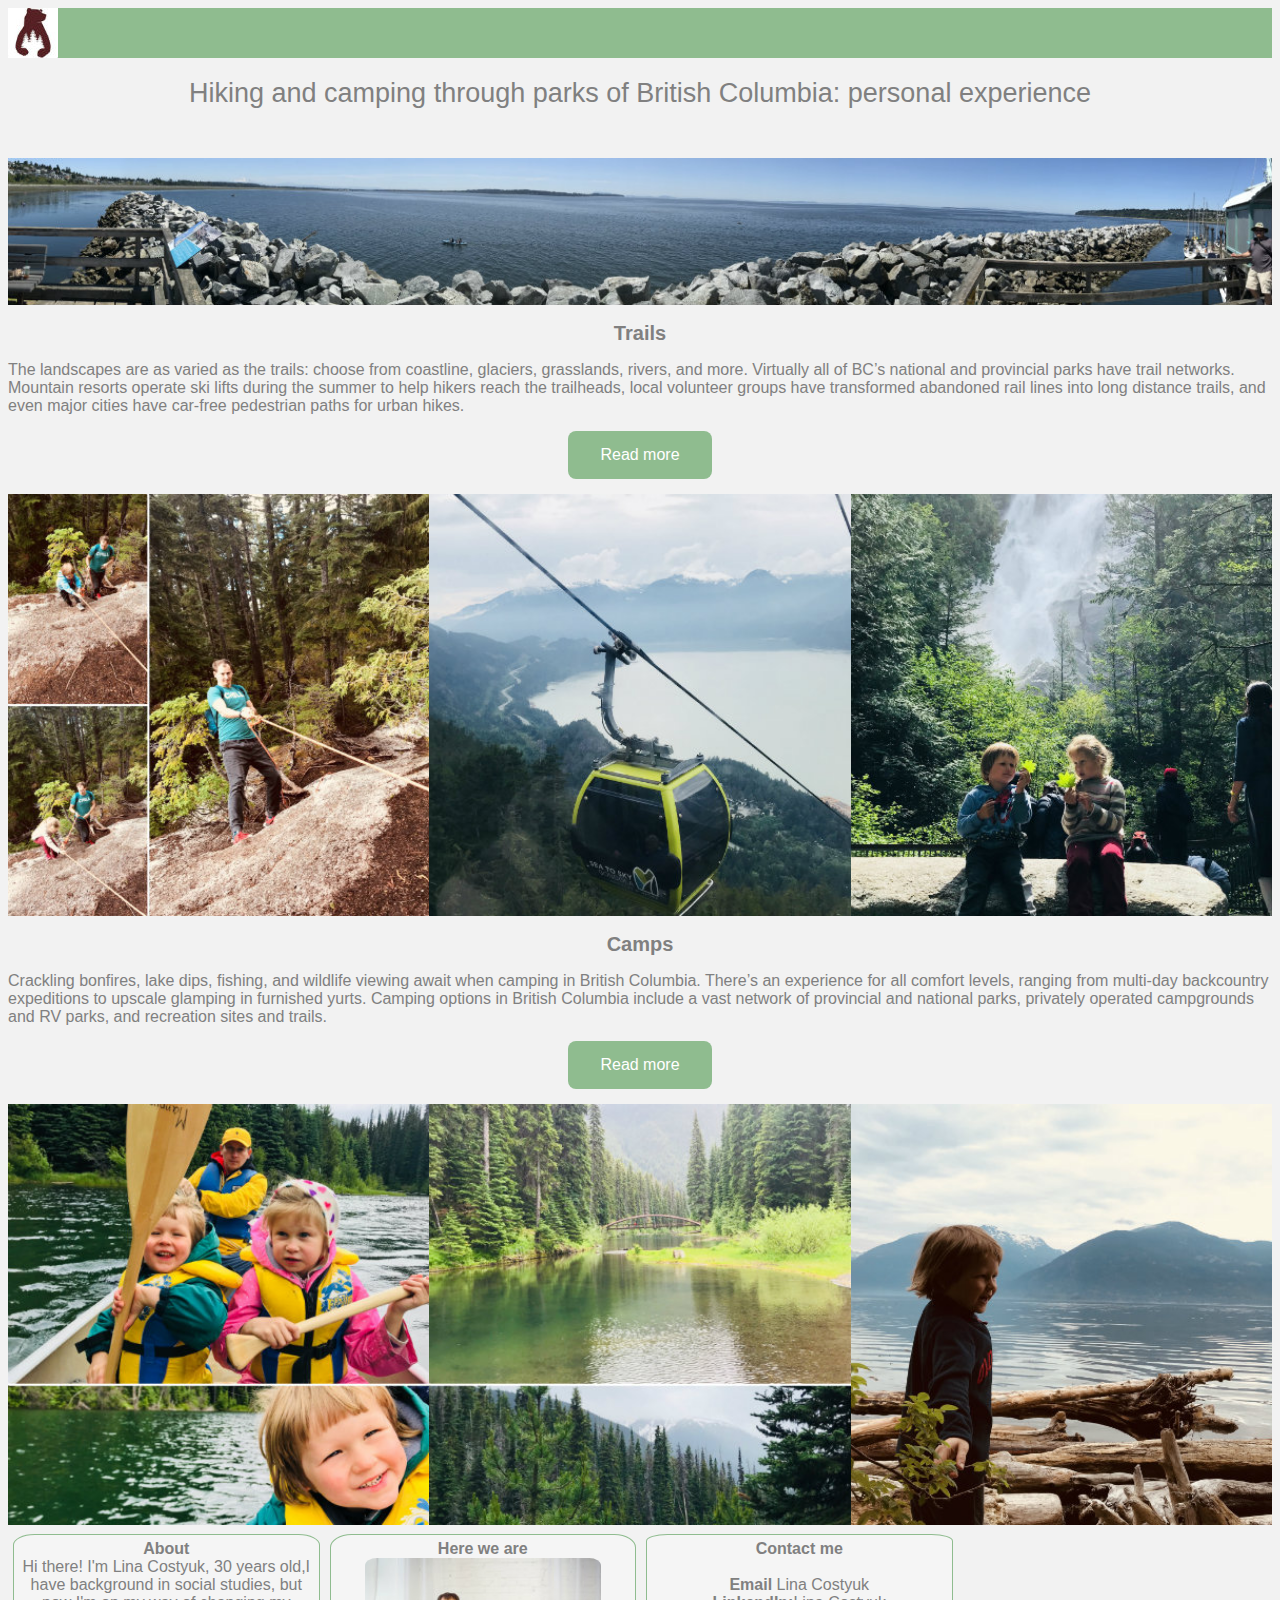
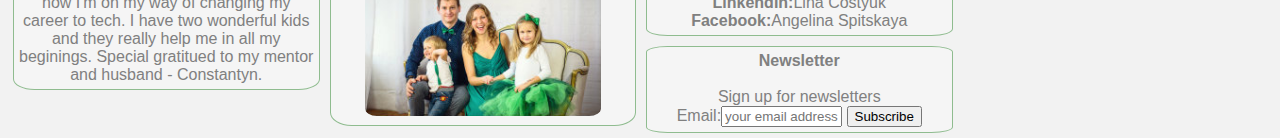
<file: index.html>
<!DOCTYPE html> 
<html>
  <head>
    <meta charset="utf-8">
    <title> Trails</title>
    <link rel="stylesheet" href="style.css">
  </head>
  <body>
    <div id=logo>
      <a href="index.html">
      <img id="logo_bear" src="images_trails/logo1.jpg">
      </a>
    </div>
       <div id="header">Hiking and camping through parks of British Columbia: personal experience</div> 
    <div><img id="panorama" src="images_trails/panorama_main.jpg"> </div>
    <div id="trail_content">
      <h1>Trails</h1>
      <p>The landscapes are as varied as the trails: choose from coastline, glaciers, grasslands, rivers, and more. Virtually all of BC’s national and provincial parks have trail networks. Mountain resorts operate ski lifts during the summer to help hikers reach the trailheads, local volunteer groups have transformed abandoned rail lines into long distance trails, and even major cities have car-free pedestrian paths for urban hikes.</p>
      <div class="buttonMain">
          <a id="button" href="more_about_trails.html">Read more</a>
      </div>
    </div>
    <div class="image_in_row">
      <div class="column">
        <img class="photo" src="images_trails/Rope_climbing_400px.jpg" alt="Rope support climbing" >
      </div>
      <div class="column">
        <img class="photo" src="images_trails/gondola_400.jpg" alt="Se to sky gondola" >
      </div>
      <div class="column">
        <img class="photo" src="images_trails/waterfall_400.jpg" alt="Waterfalls">
      </div>
    </div>


    <div id="camp_content">
      <h1>Camps</h1>
      <p id="text_margin">Crackling bonfires, lake dips, fishing, and wildlife viewing await when camping in British Columbia.

        There’s an experience for all comfort levels, ranging from multi-day backcountry expeditions to upscale glamping in furnished yurts.  Camping options in British Columbia include a vast network of provincial and national parks, privately operated campgrounds and RV parks, and recreation sites and trails.</p>
      <div class="buttonMain">
          <a id="button" href="more_about_camps.html">Read more</a>
      </div>
    </div> 
    <div class="image_in_row">
      <div class="column">
        <img class="photo" src="images_trails/boat_original_400.jpg" alt="Family in boat">
      </div>
      <div class="column">
        <img class="photo" src="images_trails/mannind_park_400.jpg" alt="Lightning Lake" >
      </div>
      <div class="column">
        <img class="photo" src="images_trails/poteau_cove_400.jpg" alt="Boy near ocean">
      </div>
    </div>
    <div class="footer">
      <div class="footer_column"><strong>About</strong><br>Hi there! I'm Lina Costyuk, 30 years old,I have background in social studies, but now I'm on my way of changing my career to tech. I have two wonderful kids and they really help me in all my beginings. Special gratitued to my mentor and husband - Constantyn.  </div>
      <div class="footer_column"><strong>Here we are</strong>
        <img id="family_footer" src="images_trails/family250.jpg">
      </div>
      <div class="footer_column"><strong>Contact me</strong><br><br><a id="open_new_letter" href="mailto:lina.costyuk@gmail.com"><strong>Email</strong> Lina Costyuk</a><br><strong>LinkendIn:</strong>Lina Costyuk<br><strong>Facebook:</strong>Angelina Spitskaya</div>
      <div class="footer_column"><strong>Newsletter</strong><br><br>Sign up for newsletters
        <form>
          Email:<input size="12" placeholder="your email address" type="email" >
          <input type="submit" onclick="alert('Sorry, this feature isn`t implemented')" value="Subscribe">
        </form>
      </div>
    </div>
  </body>
</html>
</file>
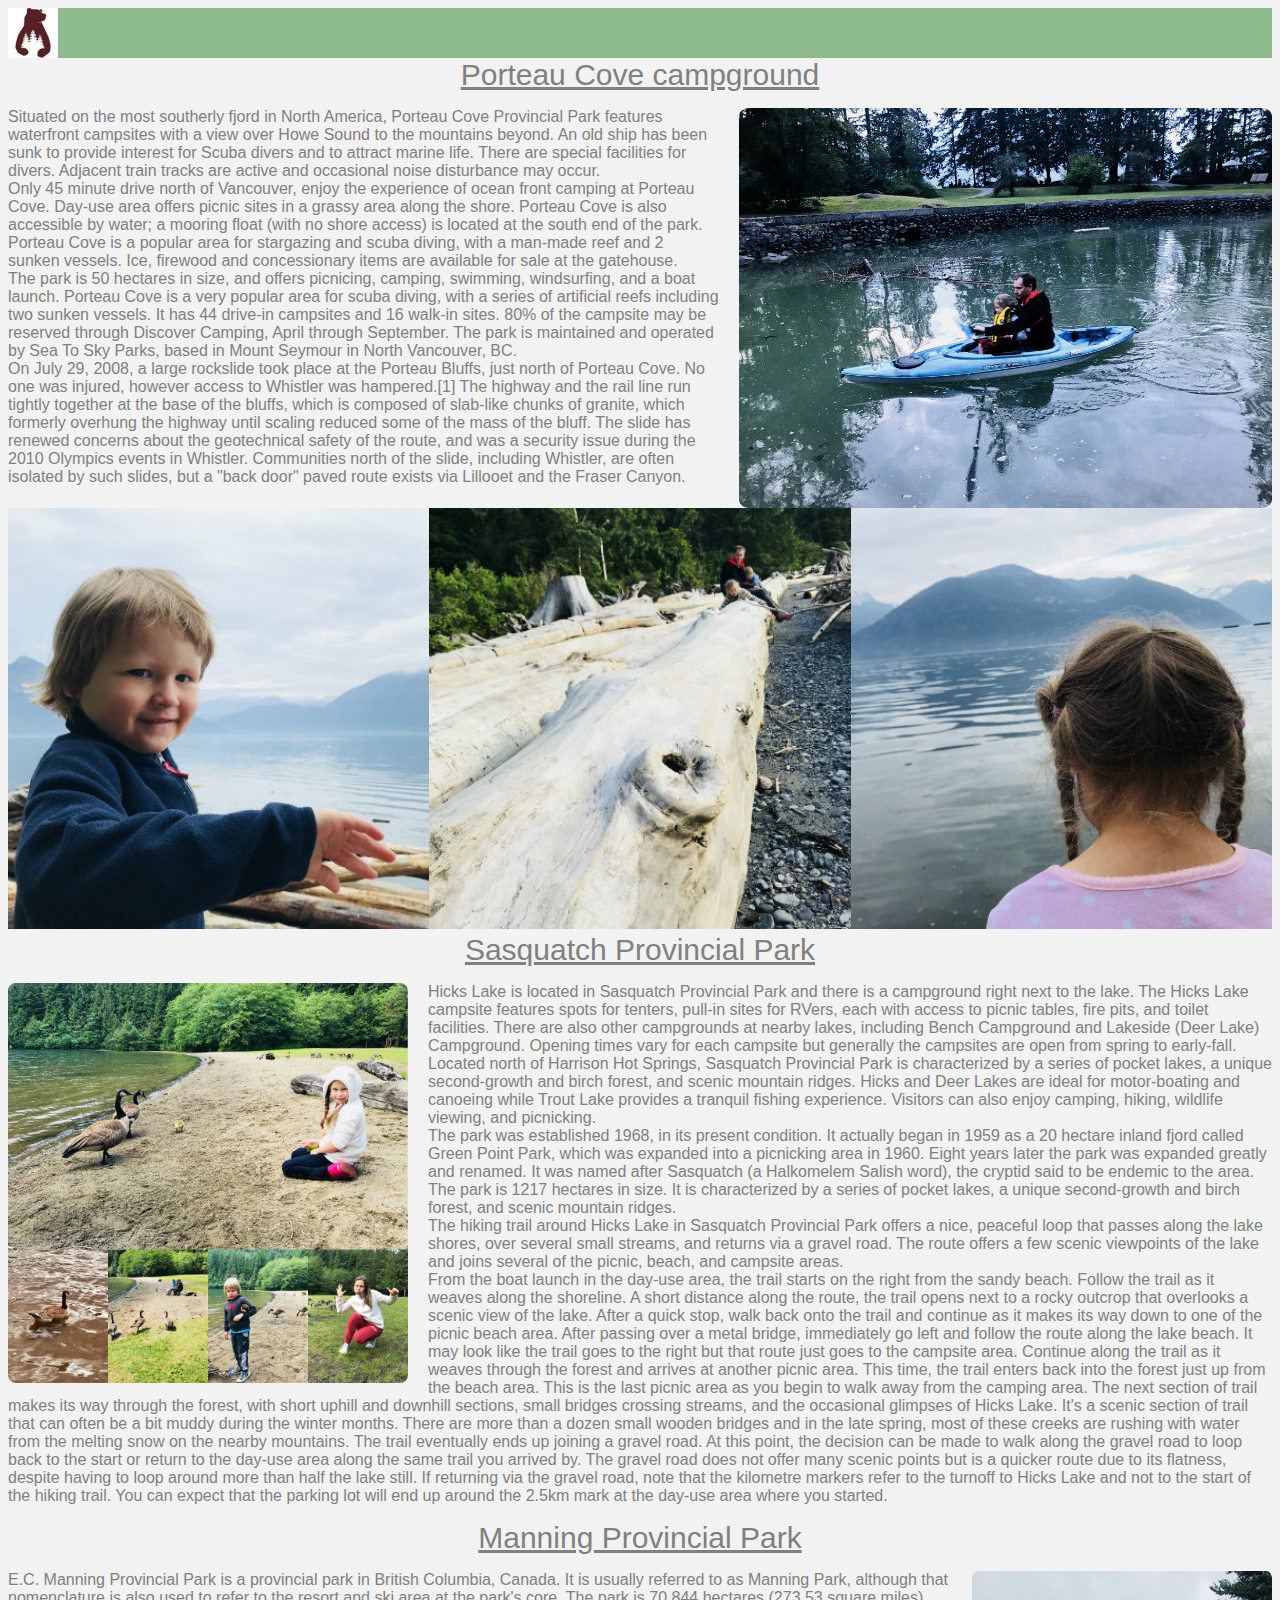
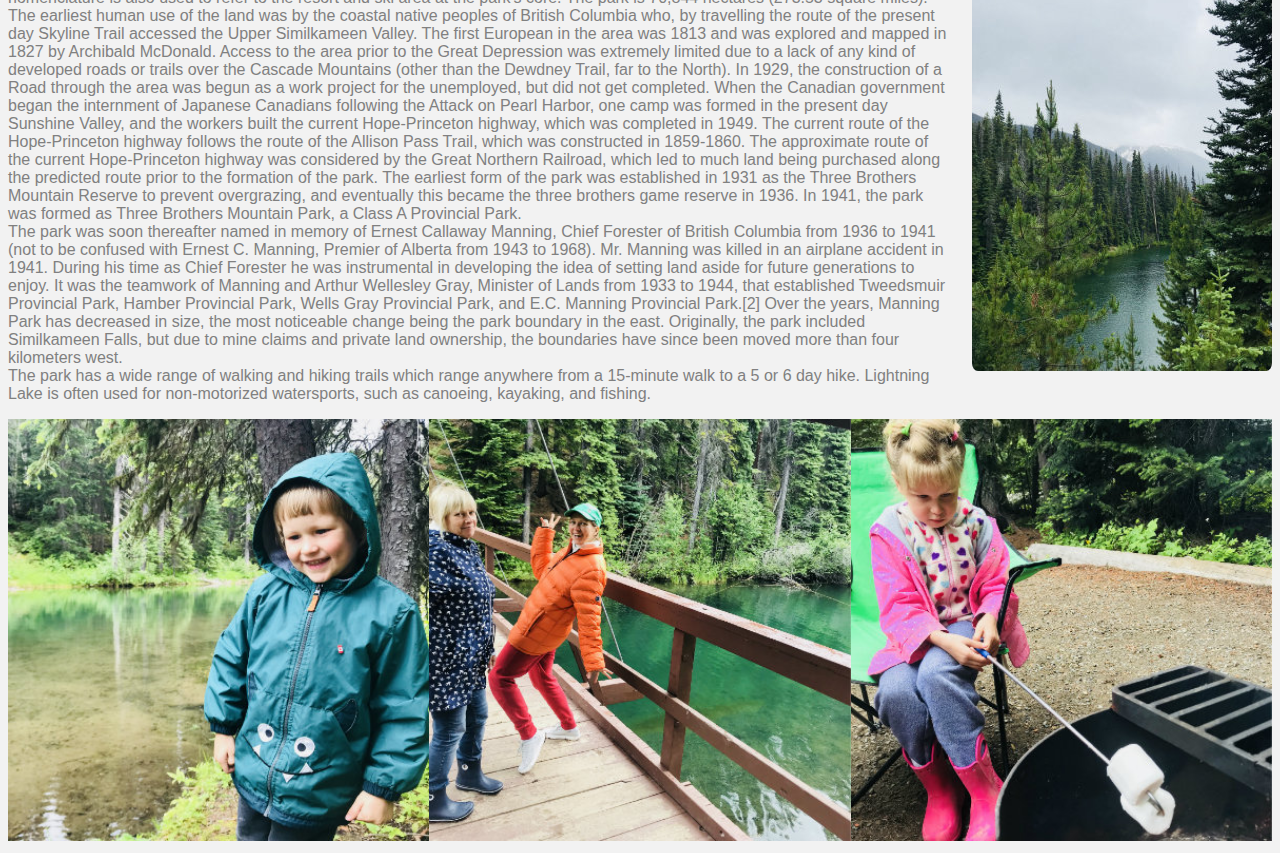
<file: more_about_camps.html>
<!DOCTYPE html>
<html>
  <head>
    <title>More about camps</title>
    <link rel="stylesheet" href="style.css">
    <body>
       <div id=logo>
      <a href="index.html">
      <img id="logo_bear" src="images_trails/logo1.jpg">
      </a>
    </div>
      <div class="trail_name">
        <a href="https://en.wikipedia.org/wiki/Porteau_Cove_Provincial_Park">Porteau Cove campground </a>
      </div>
        <div> <img id="starting_camping" src="images_trails/kayak.jpg" alt="Kayak">
          <p>Situated on the most southerly fjord in North America, Porteau Cove Provincial Park features waterfront campsites with a view over Howe Sound to the mountains beyond. An old ship has been sunk to provide interest for Scuba divers and to attract marine life. There are special facilities for divers. Adjacent train tracks are active and occasional noise disturbance may occur.<br>
          Only 45 minute drive north of Vancouver, enjoy the experience of ocean front camping at Porteau Cove. Day-use area offers picnic sites in a grassy area along the shore. Porteau Cove is also accessible by water; a mooring float (with no shore access) is located at the south end of the park. Porteau Cove is a popular area for stargazing and scuba diving, with a man-made reef and 2 sunken vessels. Ice, firewood and concessionary items are available for sale at the gatehouse.<br>
            The park is 50 hectares in size, and offers picnicing, camping, swimming, windsurfing, and a boat launch. Porteau Cove is a very popular area for scuba diving, with a series of artificial reefs including two sunken vessels. It has 44 drive-in campsites and 16 walk-in sites. 80% of the campsite may be reserved through Discover Camping, April through September. The park is maintained and operated by Sea To Sky Parks, based in Mount Seymour in North Vancouver, BC.<br>On July 29, 2008, a large rockslide took place at the Porteau Bluffs, just north of Porteau Cove. No one was injured, however access to Whistler was hampered.[1] The highway and the rail line run tightly together at the base of the bluffs, which is composed of slab-like chunks of granite, which formerly overhung the highway until scaling reduced some of the mass of the bluff. The slide has renewed concerns about the geotechnical safety of the route, and was a security issue during the 2010 Olympics events in Whistler. Communities north of the slide, including Whistler, are often isolated by such slides, but a "back door" paved route exists via Lillooet and the Fraser Canyon.</p>
      </div>
      <div class="image_in_row">
      <div class="column">
        <img class="photo" src="images_trails/1camping.jpg" alt="Boy near the ocean" >
      </div>
      <div class="column">
        <img class="photo" src="images_trails/2camping.jpg" alt="Huge log" >
      </div>
      <div class="column">
        <img class="photo" src="images_trails/3camping.jpg" alt="Girl near the ocean">
      </div>
    </div>
     <div class="trail_name">
        <a href="http://www.env.gov.bc.ca/bcparks/explore/parkpgs/sasquatch/">Sasquatch Provincial Park </a>
      </div>
      <div>
        <img id="starting_camping_hicks" src="images_trails/starting2_camping.jpg" alt="Girl and geese">
        <p>Hicks Lake is located in Sasquatch Provincial Park and there is a campground right next to the lake. The Hicks Lake campsite features spots for tenters, pull-in sites for RVers, each with access to picnic tables, fire pits, and toilet facilities. There are also other campgrounds at nearby lakes, including Bench Campground and Lakeside (Deer Lake) Campground. Opening times vary for each campsite but generally the campsites are open from spring to early-fall.<br>Located north of Harrison Hot Springs, Sasquatch Provincial Park is characterized by a series of pocket lakes, a unique second-growth and birch forest, and scenic mountain ridges.

          Hicks and Deer Lakes are ideal for motor-boating and canoeing while Trout Lake provides a tranquil fishing experience. Visitors can also enjoy camping, hiking, wildlife viewing, and picnicking.<br>
        The park was established 1968, in its present condition. It actually began in 1959 as a 20 hectare inland fjord called Green Point Park, which was expanded into a picnicking area in 1960. Eight years later the park was expanded greatly and renamed. It was named after Sasquatch (a Halkomelem Salish word), the cryptid said to be endemic to the area.<br>
          The park is 1217 hectares in size. It is characterized by a series of pocket lakes, a unique second-growth and birch forest, and scenic mountain ridges.<br>
          The hiking trail around Hicks Lake in Sasquatch Provincial Park offers a nice, peaceful loop that passes along the lake shores, over several small streams, and returns via a gravel road. The route offers a few scenic viewpoints of the lake and joins several of the picnic, beach, and campsite areas.<br>
          From the boat launch in the day-use area, the trail starts on the right from the sandy beach. Follow the trail as it weaves along the shoreline. A short distance along the route, the trail opens next to a rocky outcrop that overlooks a scenic view of the lake. After a quick stop, walk back onto the trail and continue as it makes its way down to one of the picnic beach area.

After passing over a metal bridge, immediately go left and follow the route along the lake beach. It may look like the trail goes to the right but that route just goes to the campsite area. Continue along the trail as it weaves through the forest and arrives at another picnic area. This time, the trail enters back into the forest just up from the beach area. This is the last picnic area as you begin to walk away from the camping area.

The next section of trail makes its way through the forest, with short uphill and downhill sections, small bridges crossing streams, and the occasional glimpses of Hicks Lake. It's a scenic section of trail that can often be a bit muddy during the winter months. There are more than a dozen small wooden bridges and in the late spring, most of these creeks are rushing with water from the melting snow on the nearby mountains.

The trail eventually ends up joining a gravel road. At this point, the decision can be made to walk along the gravel road to loop back to the start or return to the day-use area along the same trail you arrived by. The gravel road does not offer many scenic points but is a quicker route due to its flatness, despite having to loop around more than half the lake still. If returning via the gravel road, note that the kilometre markers refer to the turnoff to Hicks Lake and not to the start of the hiking trail. You can expect that the parking lot will end up around the 2.5km mark at the day-use area where you started.
        </p>
      </div>
      <div class="trail_name">
        <a href="http://www.env.gov.bc.ca/bcparks/explore/parkpgs/ecmanning/">Manning Provincial Park</a>
      </div>
      <div>
        <img id="starting_camping" src="images_trails/starting_camping_manning.jpg" alt="Lightning lake">
        <p>E.C. Manning Provincial Park is a provincial park in British Columbia, Canada. It is usually referred to as Manning Park, although that nomenclature is also used to refer to the resort and ski area at the park's core. The park is 70,844 hectares (273.53 square miles).<br>
          The earliest human use of the land was by the coastal native peoples of British Columbia who, by travelling the route of the present day Skyline Trail accessed the Upper Similkameen Valley. The first European in the area was 1813 and was explored and mapped in 1827 by Archibald McDonald. Access to the area prior to the Great Depression was extremely limited due to a lack of any kind of developed roads or trails over the Cascade Mountains (other than the Dewdney Trail, far to the North). In 1929, the construction of a Road through the area was begun as a work project for the unemployed, but did not get completed. When the Canadian government began the internment of Japanese Canadians following the Attack on Pearl Harbor, one camp was formed in the present day Sunshine Valley, and the workers built the current Hope-Princeton highway, which was completed in 1949. The current route of the Hope-Princeton highway follows the route of the Allison Pass Trail, which was constructed in 1859-1860. The approximate route of the current Hope-Princeton highway was considered by the Great Northern Railroad, which led to much land being purchased along the predicted route prior to the formation of the park. The earliest form of the park was established in 1931 as the Three Brothers Mountain Reserve to prevent overgrazing, and eventually this became the three brothers game reserve in 1936. In 1941, the park was formed as Three Brothers Mountain Park, a Class A Provincial Park.<br>
          The park was soon thereafter named in memory of Ernest Callaway Manning, Chief Forester of British Columbia from 1936 to 1941 (not to be confused with Ernest C. Manning, Premier of Alberta from 1943 to 1968). Mr. Manning was killed in an airplane accident in 1941. During his time as Chief Forester he was instrumental in developing the idea of setting land aside for future generations to enjoy. It was the teamwork of Manning and Arthur Wellesley Gray, Minister of Lands from 1933 to 1944, that established Tweedsmuir Provincial Park, Hamber Provincial Park, Wells Gray Provincial Park, and E.C. Manning Provincial Park.[2] Over the years, Manning Park has decreased in size, the most noticeable change being the park boundary in the east. Originally, the park included Similkameen Falls, but due to mine claims and private land ownership, the boundaries have since been moved more than four kilometers west.<br>
          The park has a wide range of walking and hiking trails which range anywhere from a 15-minute walk to a 5 or 6 day hike. Lightning Lake is often used for non-motorized watersports, such as canoeing, kayaking, and fishing. 
        </p>
      </div>
      <div class="image_in_row">
      <div class="column">
        <img class="photo" src="images_trails/manning1.jpg" alt="Boy near the lake" >
      </div>
      <div class="column">
        <img class="photo" src="images_trails/manning2.jpg" alt="Bridge over the lake">
      </div>
      <div class="column">
        <img class="photo" src="images_trails/manning3.jpg" alt="Girl near the firepit">
      </div>
    </div>
    </body>
  </head>
</html>
</file>
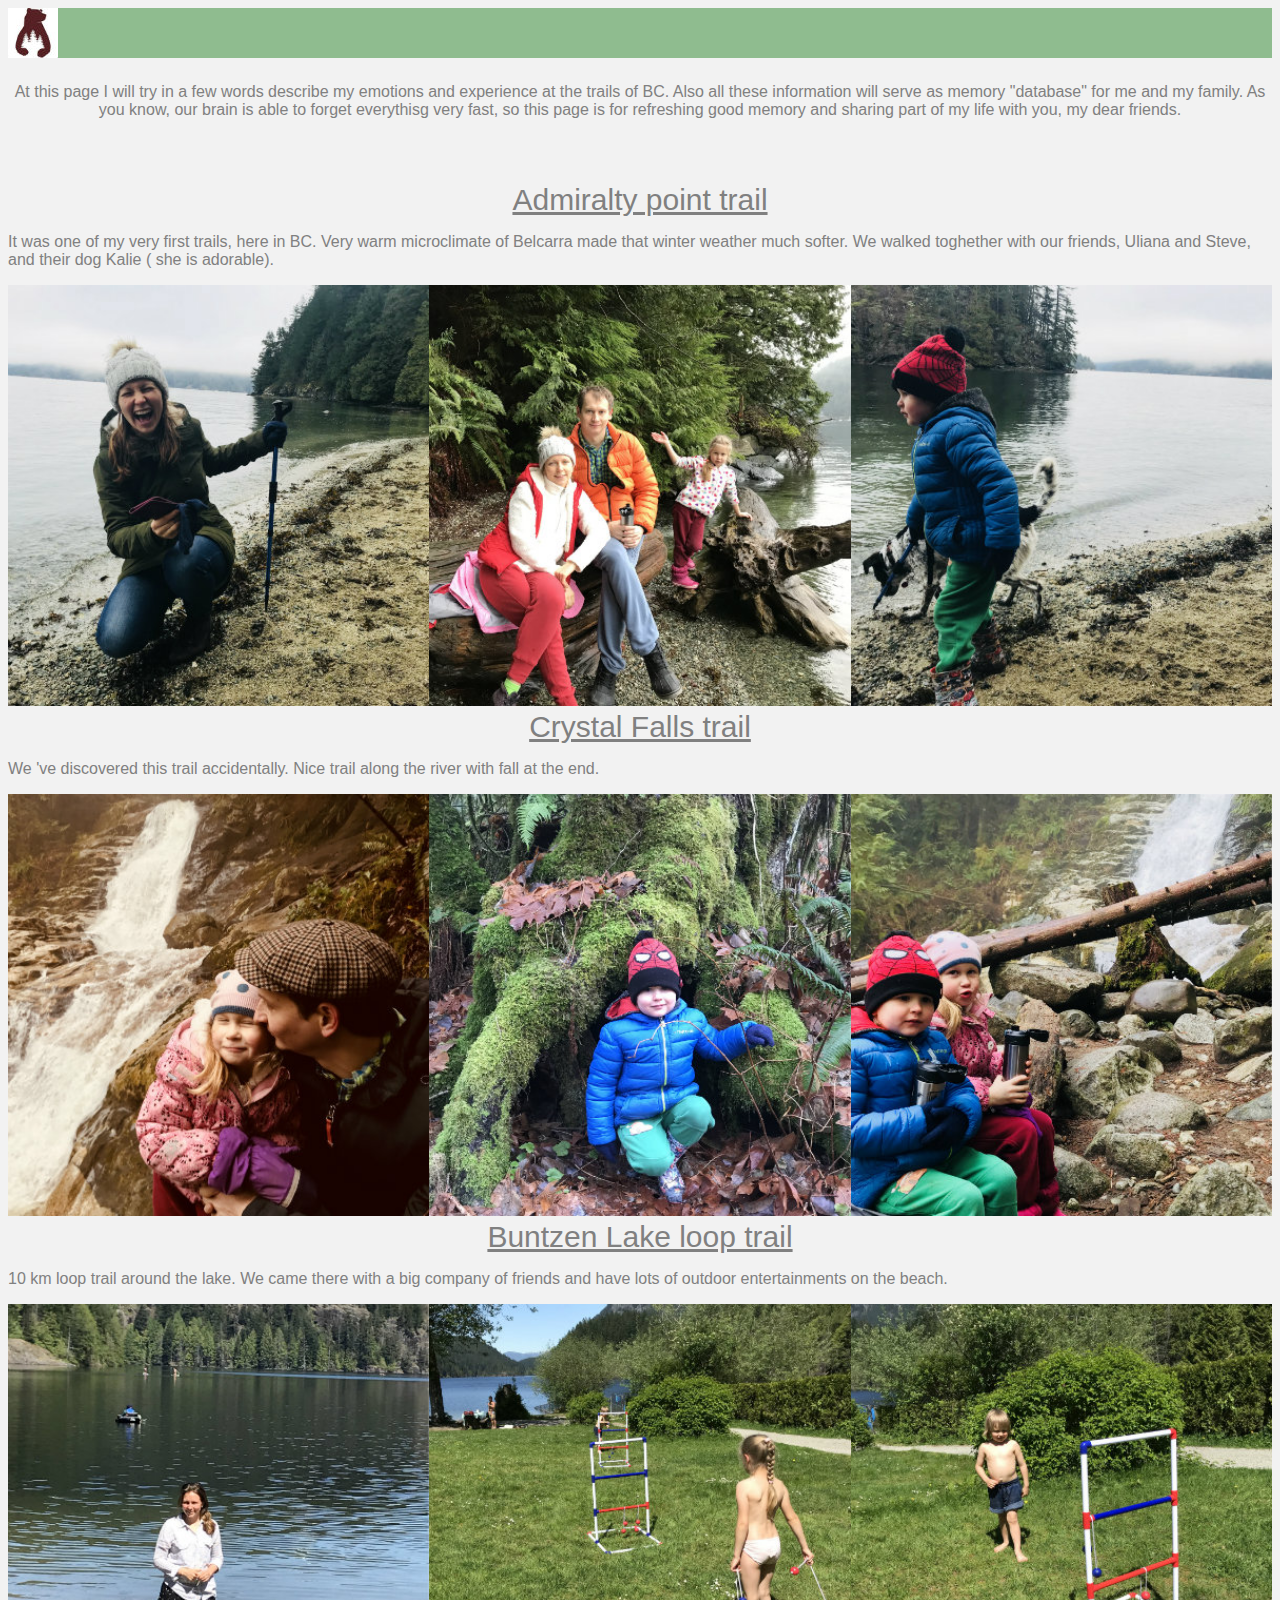
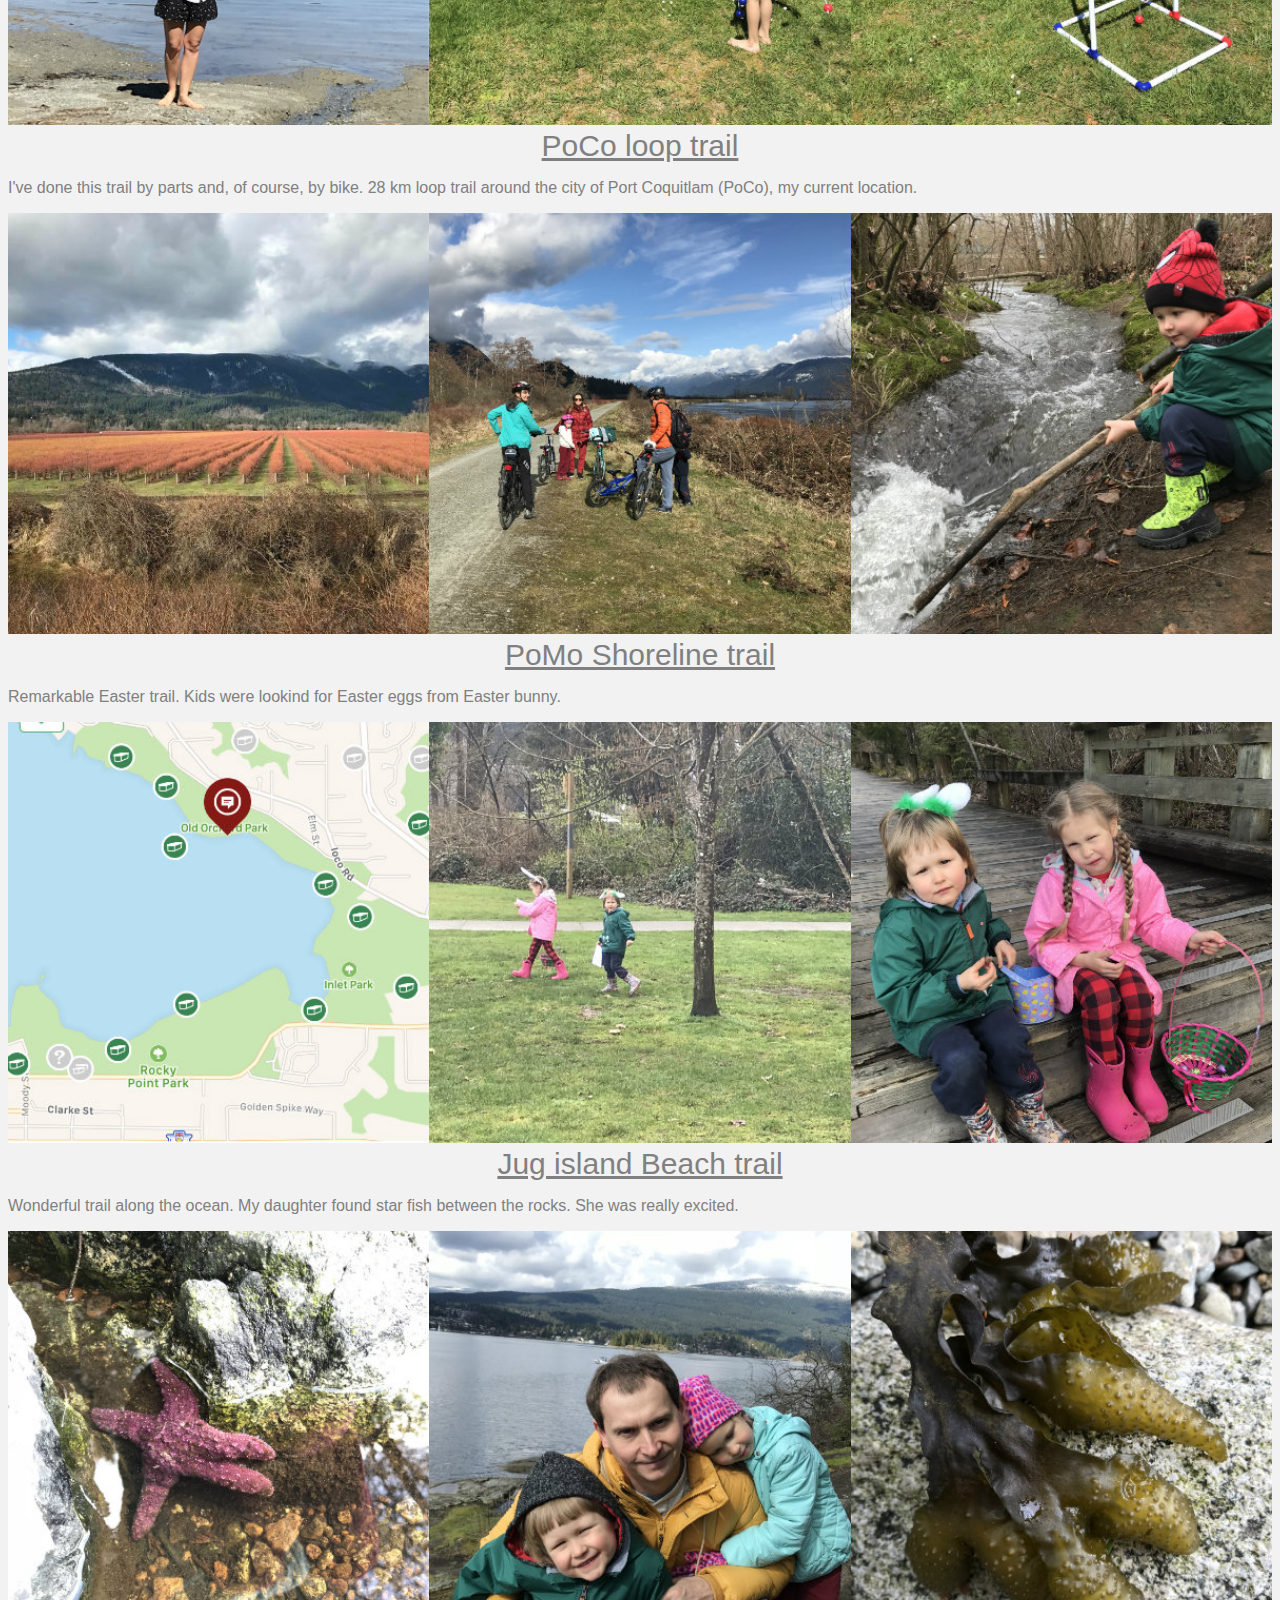
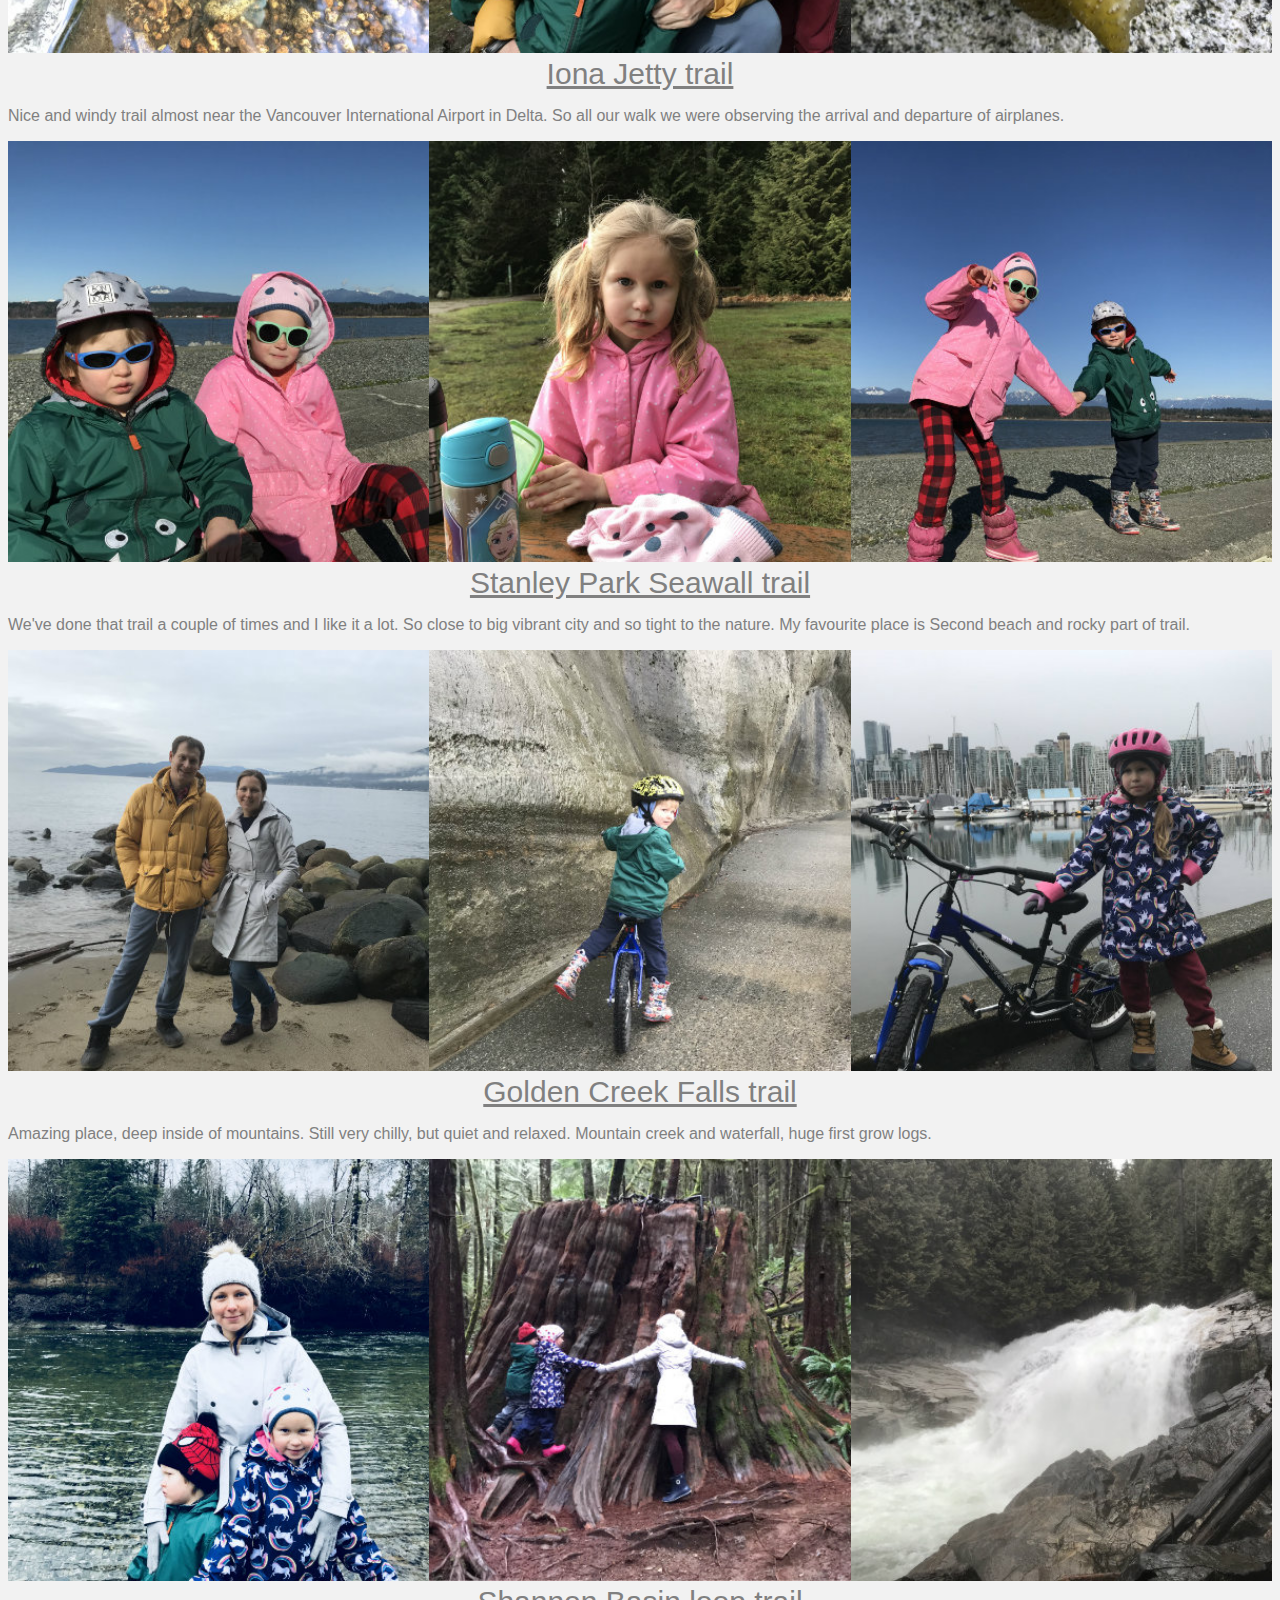
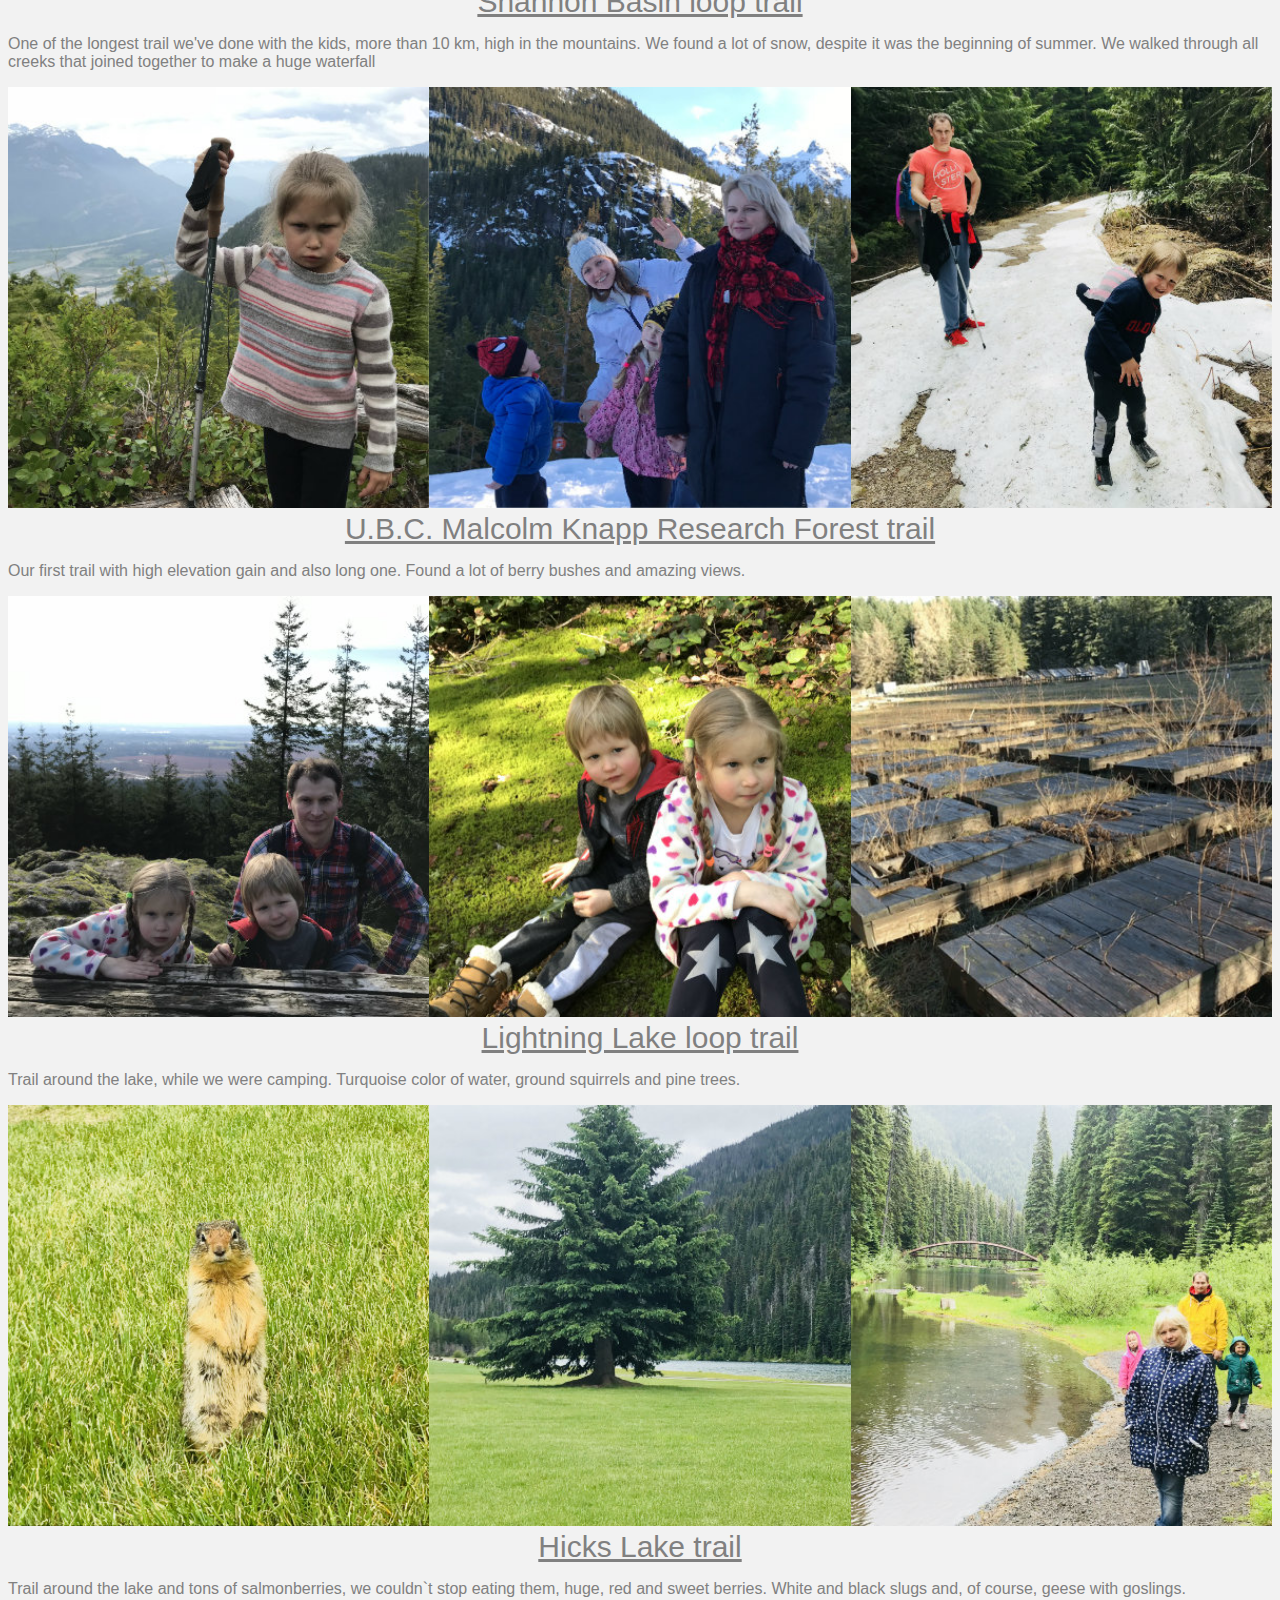
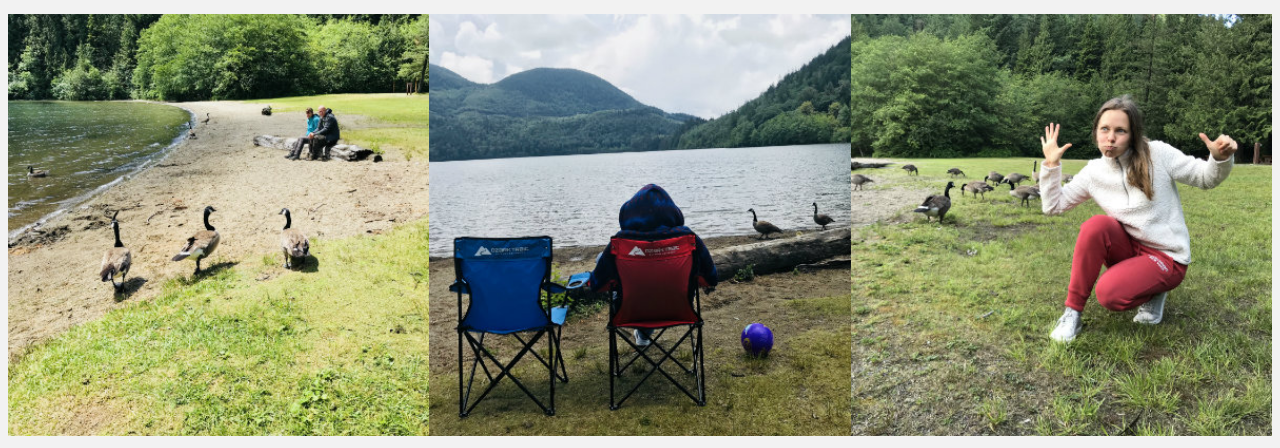
<file: more_about_trails.html>
<!DOCTYPE html>
<html>
  <head>
    <title>More about trails</title>
    <link rel="stylesheet" href="style.css">
  </head>
  <body background="#ffe6e6">
     <div id=logo>
      <a href="index.html">
      <img id="logo_bear" src="images_trails/logo1.jpg">
      </a>
    </div>
    <div id="header_trail">At this page I will try in a few words describe my emotions and experience at the trails of BC. Also all these information will serve as memory "database" for me and my family. As you know, our brain is able to forget everythisg very fast, so this page is for refreshing good memory and sharing part of my life with you, my dear friends.</div>
        <div class="trail_name">
        <a href="https://www.vancouvertrails.com/trails/admiralty-point/">Admiralty point trail</a>
        </div>
    <p>It was one of my very first trails, here in BC. Very warm microclimate of Belcarra made that winter weather much softer. We walked toghether with our friends, Uliana and Steve, and their dog Kalie &#40; she is adorable&#41;.</p>
       <div class="image_in_row">
      <div class="column">
        <img class="photo" src="images_trails/3belcarra400.jpg" alt="Laugfing woman" >
      </div>
      <div class="column">
        <img class="photo" src="images_trails/1belcarra400.jpg" alt="Family near the ocean" >
      </div>
      <div class="column">
        <img class="photo" src="images_trails/2belcarra400.jpg" alt="Boy with a dog">
      </div>
    </div>
    <div class="trail_name">
        <a href="https://www.outdoorvancouver.ca/crystal-falls-hike-coquitlam/">Crystal Falls trail</a>
    </div>
    <p>We 've discovered this trail accidentally. Nice trail along the river with fall at the end.</p>
      <div class="image_in_row">
      <div class="column">
        <img class="photo" src="images_trails/1crystal_falls.jpg" alt="Daddy with daughter" >
      </div>
      <div class="column">
        <img class="photo" src="images_trails/2crystal_falls.jpg" alt="Boy near the tree" >
      </div>
      <div class="column">
        <img class="photo" src="images_trails/3crystal_falls.jpg" alt="Tea near the fall">
      </div>
    </div>
    <div class="trail_name">
            <a href="https://www.vancouvertrails.com/trails/buntzen-lake/">Buntzen Lake loop trail</a>
    </div>
    <p>10 km loop trail around the lake. We came there with a big company of friends and have lots of outdoor entertainments on the beach.</p>
     <div class="image_in_row">
      <div class="column">
        <img class="photo" src="images_trails/1Buntzen_lake.jpg" alt="Lake. lady" >
      </div>
      <div class="column">
        <img class="photo" src="images_trails/2Buntzen_lake.jpg" alt="Girl at play" >
      </div>
      <div class="column">
        <img class="photo" src="images_trails/3Buntzen_lake.jpg" alt="Boy at the play">
      </div>
    </div>
    <div class="trail_name">
      <a href="https://www.alltrails.com/trail/canada/british-columbia/poco-trail-loop">PoCo loop trail</a>
    </div>
    <p>I've done this trail by parts and, of course, by bike. 28 km loop trail around the city of Port Coquitlam &#40;PoCo&#41;, my current location. </p>
    <div class="image_in_row">
      <div class="column">
        <img class="photo" src="images_trails/1poco.jpg" alt="Blueberry field" >
      </div>
      <div class="column">
        <img class="photo" src="images_trails/2poco.jpg" alt="Cyclists" >
      </div>
      <div class="column">
        <img class="photo" src="images_trails/3poco.jpg" alt="Boy, stick, Coquitlam river">
      </div>
    </div>
      <div class="trail_name">
      <a href="https://www.vancouvertrails.com/trails/shoreline-trail/">PoMo Shoreline trail</a>
    </div>
    <p>Remarkable Easter trail. Kids were lookind for Easter eggs from Easter bunny. </p>
     <div class="image_in_row">
      <div class="column">
        <img class="photo" src="images_trails/1PoMo.jpg" alt="Find the treasure" >
      </div>
      <div class="column">
        <img class="photo" src="images_trails/2PoMo.jpg" alt="Easter bunny" >
      </div>
      <div class="column">
        <img class="photo" src="images_trails/3PoMo.jpg" alt="Kids and Easter eggs">
      </div>
    </div>
    <div class="trail_name">
      <a href="https://www.vancouvertrails.com/trails/jug-island-beach/">Jug island Beach trail</a>
    </div>
    <p>Wonderful trail along the ocean. My daughter found star fish between the rocks. She was really excited.</p>
     <div class="image_in_row">
      <div class="column">
        <img class="photo" src="images_trails/1jug_island.jpg" alt="Star fish" >
      </div>
      <div class="column">
        <img class="photo" src="images_trails/2jug_island%20-%20Copy.jpg" alt="Family near the cliff" >
      </div>
      <div class="column">
        <img class="photo" src="images_trails/3jug_island%20-%20Copy.jpg" alt="Ocean cucumbers">
      </div>
    </div>
      <div class="trail_name">
      <a href="https://www.vancouvertrails.com/trails/iona-beach-regional-park/">Iona Jetty trail</a>
    </div>
    <p>Nice and windy trail almost near the Vancouver International Airport in Delta. So all our walk we were observing the arrival and departure of airplanes.</p>
    <div class="image_in_row">
      <div class="column">
        <img class="photo" src="images_trails/1i0na_jet.jpg" alt="Kids" >
      </div>
      <div class="column">
        <img class="photo" src="images_trails/3iona_jet.jpg" alt="Girl in pink" >
      </div>
      <div class="column">
        <img class="photo" src="images_trails/2iona_jet.jpg" alt="Kids">
      </div>
    </div>
    <div class="trail_name">
      <a herf="https://www.vancouvertrails.com/trails/stanley-park/">Stanley Park Seawall trail</a>
    </div>
    <p>We've done that trail a couple of times and I like it a lot. So close to big vibrant city and so tight to the nature. My favourite place is Second beach and rocky part of trail.</p>
      <div class="image_in_row">
      <div class="column">
        <img class="photo" src="images_trails/1sea_wall400.jpg" alt="Couple at the beach" >
      </div>
      <div class="column">
        <img class="photo" src="images_trails/2sea-wall400.jpg" alt="Boy on the bike" >
      </div>
      <div class="column">
        <img class="photo" src="images_trails/3sea_wall400.jpg" alt="Girl, bike and city">
      </div>
    </div>
    <div class="trail_name">
      <a href="https://www.vancouvertrails.com/trails/gold-creek-falls/">Golden Creek Falls trail</a>
    </div>
    <p>Amazing place, deep inside of mountains. Still very chilly, but quiet and relaxed. Mountain creek and waterfall, huge first grow logs.</p>
    <div class="image_in_row">
      <div class="column">
        <img class="photo" src="images_trails/1golden_ears.jpg" alt="Mom with kids" >
      </div>
      <div class="column">
        <img class="photo" src="images_trails/2golden_ears.jpg" alt="Huge stump" >
      </div>
      <div class="column">
        <img class="photo" src="images_trails/3golden_ears.jpg" alt="Creek waterfall">
      </div>
    </div>
    <div class="trail_name">
      <a href="https://www.seatoskygondola.com/adventures/hiking/shannon-basin-loop">Shannon Basin loop trail</a>
    </div>
    <p>One of the longest trail we've done with the kids, more than 10 km, high in the mountains. We found a lot of snow, despite it was the beginning of summer. We walked through all creeks that joined together to make a huge waterfall</p>
      <div class="image_in_row">
      <div class="column">
        <img class="photo" src="images_trails/1shannon_basin.jpg" alt="Little girl on the trail" >
      </div>
      <div class="column">
        <img class="photo" src="images_trails/2shannon_basin.jpg" alt="Family, mountains" >
      </div>
      <div class="column">
        <img class="photo" src="images_trails/3shannon_basin.jpg" alt="Snow on the trail at May">
      </div>
    </div>
<div class="trail_name">
      <a href="https://www.vancouvertrails.com/trails/ubc-malcolm-knapp-research-forest/">U.B.C. Malcolm Knapp Research Forest trail</a>
    </div>
    <p>Our first trail with high elevation gain and also long one. Found a lot of berry bushes and amazing views.</p>
    <div class="image_in_row">
      <div class="column">
        <img class="photo" src="images_trails/1ubc.jpg" alt="Daddy with daughter and son" >
      </div>
      <div class="column">
        <img class="photo" src="images_trails/2ubc.jpg" alt="Kids on the grass" >
      </div>
      <div class="column">
        <img class="photo" src="images_trails/3ubc.jpg" alt="Wood">
      </div>
    </div>
    <div class="trail_name">
      <a href="https://www.alltrails.com/trail/canada/british-columbia/lightning-lake-loop">Lightning Lake loop trail</a>
    </div>
    <p>Trail around the lake, while we were camping. Turquoise color of water, ground squirrels and pine trees.</p>
     <div class="image_in_row">
      <div class="column">
        <img class="photo" src="images_trails/1lightning_lake.jpg" alt="Squirel" >
      </div>
      <div class="column">
        <img class="photo" src="images_trails/2lightning%20lake.jpg" alt="Tree" >
      </div>
      <div class="column">
        <img class="photo" src="images_trails/3lightning_lake.jpg" alt="Lake, bridge, people">
      </div>
    </div>
    <div class="trail_name">
      <a href="https://www.vancouvertrails.com/trails/hicks-lake/">Hicks Lake trail</a>
    </div>
    <p>Trail around the lake and tons of salmonberries, we couldn`t stop eating them, huge, red and sweet berries. White and black slugs and, of course, geese with goslings.</p>
     <div class="image_in_row">
      <div class="column">
        <img class="photo" src="images_trails/1hicks_lake.jpg" alt="Geese, people, beach" >
      </div>
      <div class="column">
        <img class="photo" src="images_trails/2Hicks_lake.jpg" alt="Bech>, chairs, man" >
      </div>
      <div class="column">
        <img class="photo" src="images_trails/3Hicks_lake.jpg" alt="Good mood">
      </div>
    </div>

  </body>
</html>
</file>
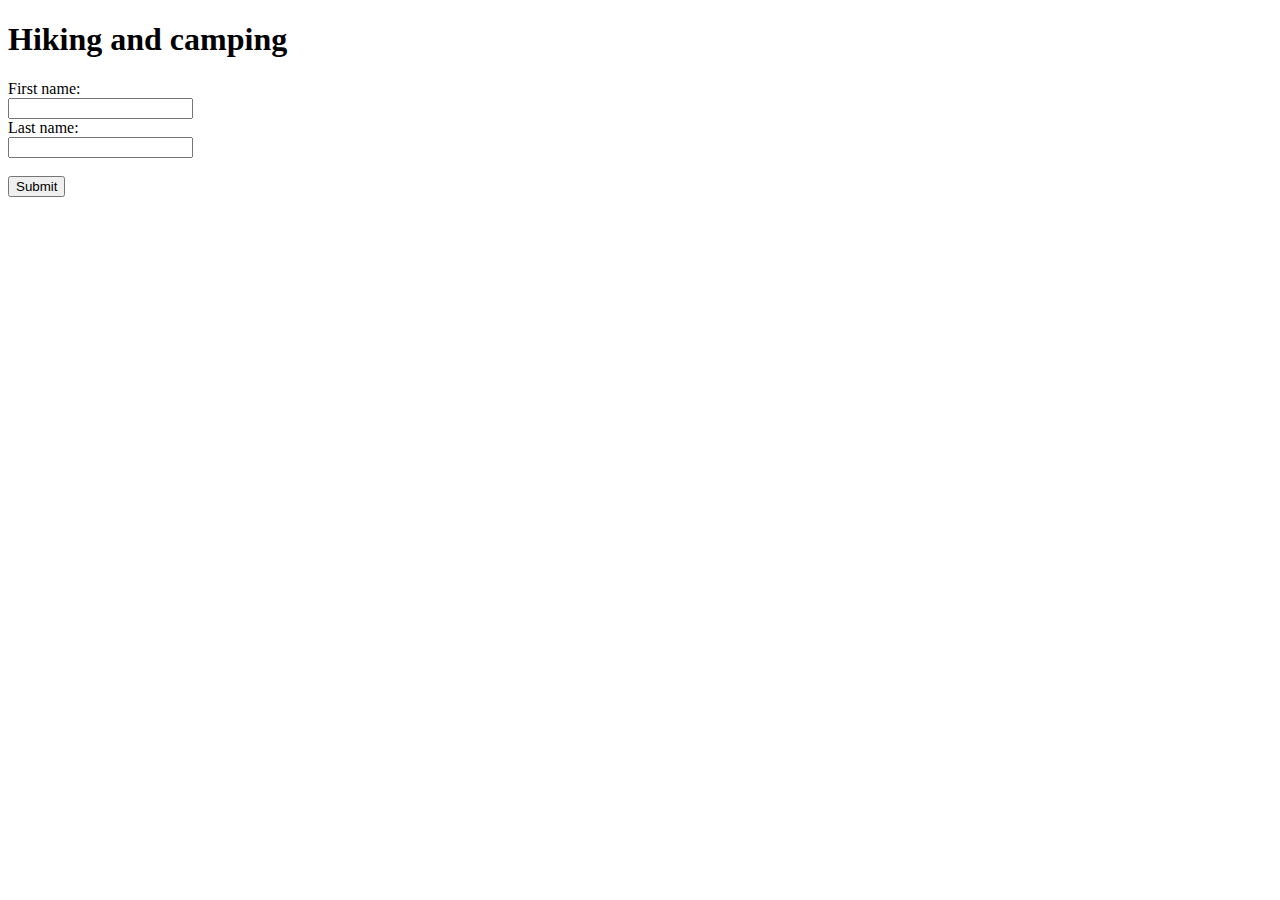
<file: registration.html>
<!DOCTYPE html>
<html>
<body>
  <h1>Hiking and camping</h1>
<form action="/action_page.php">
First name:<br>
<input type="text" name="firstname">
<br>
Last name:<br>
<input type="text" name="lastname">
<br><br>
<input type="submit">
</form>



</body>
</html>
</file>
<file: style.css>
body{
  background-color:#f2f2f2;
}
#logo{
  background-color: darkseagreen;
  height: 50px;
}
#header {
  background: #f2f2f2;
  width: 100%;
  height: 80px;
  font-size: 27px;
  padding-top: 20px;
  text-align: center;
  float: left;
}
#panorama{
  width: 100%;
}
#header_trail{
  height: 100px;
  text-align: center;
  margin-top: 25px;
}
#camp_content{
  background:  #f2f2f2;
  float: left;
}
#starting_camping{
  float: right;
  border-radius: 2%;
  margin-left: 20px;
}
#starting_camping_hicks{
  float: left;
  border-radius: 2%;
  margin-right: 20px;
}
/*#starting_camping_hicks: hover{*/
/*  padding: 5px;*/
/*   transition: padding 1s;*/
/*}*/
#trail_content{
  background:#f2f2f2;
/*  height: 130px; */
  margin: 0px;
  float: left;
}
.trail_name{
  text-align: center;
  text-decoration: underline;
  font-size: 30px;
}
.trail_background{
  background-color: #ffe6e6;
}
.footer{
  background:#f2f2f2;
/*  height: 100px;*/
  width: 100%;
  margin: 0px;
  float: left;
}
.footer_column{
  width: 23.3%;
  background-color: whitesmoke;
  float: left;
/*  height: 230 px;*/
  border: 1px solid darkseagreen;
  border-radius: 7%;
  text-align: center;
  margin: 5px;
  padding: 5px;
}
#family_footer{
  border-radius: 5%;
  width: 80%;
}
#family_footer:hover{
  padding: 5px;
  transition: padding 1s;
}

#open_new_letter:hover{
  text-decoration: underline;
}
body{
  font-family: "Comic Sans MS", cursive, sans-serif;
  color: #808080;
/*  width: 1024px;*/
}
a:visited{color: darkseagreen;
  
}
a:hover{color: cadetblue;
  
}
a:link{text-decoration: none;color: #808080; 
  
}
h1{
  font-size: 20px;
  text-align: center;
}
.image_in_row{
   clear: both;
    display: table;
  width: 100%;
}
.column{
   float: left;
    width: 33.33%;
    padding: 0px;
}
.photo{
  width: 100%;
}
.photo:hover{
/*  padding: 5px;*/
/*   transition: padding 1s; */
}
.buttonMain{
  text-align: center;
  margin-bottom: 15px;
}
#button{
  background-color:darkseagreen;
  border: none;
  color:white;
  padding: 15px 32px;
  text-align: center;
  text-decoration: none;
  display: inline-block;
  font-size: 16px;
  border-radius: 8px;
}
#text_margin{
  margin-bottom: 15px;
}
</file>
